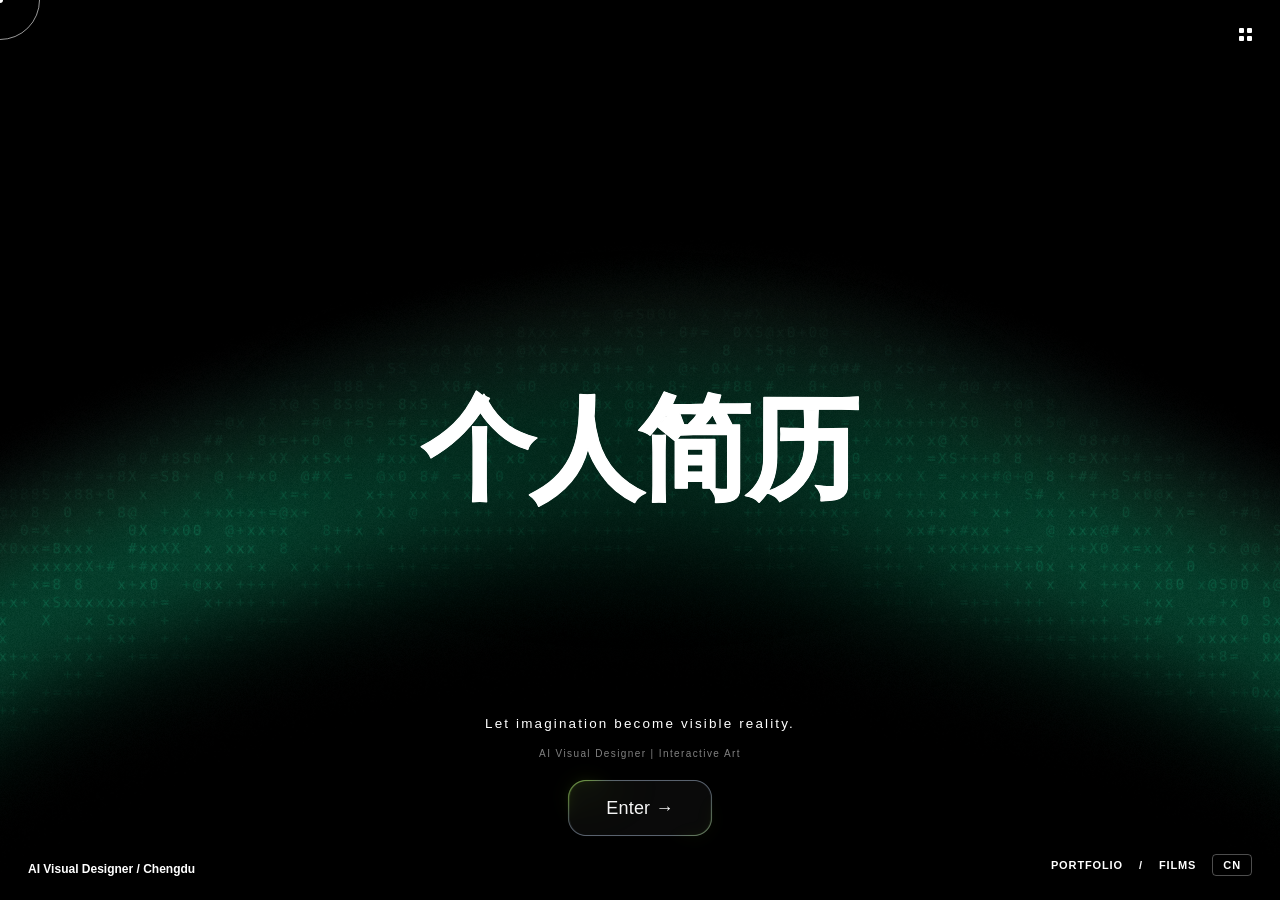
<file: index.html>
<!doctype html>
<html lang="zh-CN">
<head>
  <meta charset="utf-8" />
  <meta name="viewport" content="width=device-width, initial-scale=1, viewport-fit=cover" />
  <title>赵健翔 — AI Visual Designer</title>
  <meta name="description" content="赵健翔，AI 视觉设计师。让想象成为可被看见的现实。" />
  <meta name="theme-color" content="#000" />
  <link rel="icon" href="data:image/svg+xml,%3Csvg xmlns='http://www.w3.org/2000/svg' viewBox='0 0 64 64'%3E%3Crect width='64' height='64' fill='%23000'/%3E%3Ctext x='32' y='44' font-family='Arial Black' font-size='32' fill='%23fff' text-anchor='middle'%3EZ%3C/text%3E%3C/svg%3E" />
  <style>
    *{margin:0;padding:0;box-sizing:border-box}
    html,body{height:100%;overflow:hidden;background:#000;cursor:none}
    body{font-family:-apple-system,"Helvetica Neue","PingFang SC","Microsoft YaHei",sans-serif;color:#fff;position:relative}
    a{cursor:none}

    .gradient-ascii-bg{
      position:fixed;inset:0;z-index:0;overflow:hidden;
      pointer-events:none;background:#000;
    }
    .gradient-ascii-container{position:relative;width:100%;height:100%;overflow:hidden}
    .gradient-ascii-canvas{position:absolute;inset:0;display:block;width:100%;height:100%}

    .home-reveal{
      position:fixed;inset:0;z-index:0;
    }

    .stroke-text-wrap{
      position:fixed;inset:0;z-index:2;display:grid;place-items:center;
      pointer-events:none;padding:0 24px;
    }
    .stroke-text-wrap::before{
      content:"";position:absolute;inset:0;pointer-events:none;
      background:radial-gradient(ellipse 46% 30% at 50% 50%,rgba(0,0,0,.42),transparent 74%);
    }
    .stroke-text-wrap .stroke-text{pointer-events:auto;cursor:none}
    .stroke-text{
      position:relative;z-index:1;display:block;
      width:min(100%,var(--stroke-text-width,600px));line-height:0;
    }
    .stroke-text__svg{
      display:block;width:100%;max-width:var(--stroke-text-width,600px);
      height:auto;margin:0 auto;overflow:visible;
    }
    .stroke-text__stroke,.stroke-text__fill{user-select:none}

    .tagline{
      position:fixed;left:50%;bottom:64px;z-index:10;
      display:flex;flex-direction:column;align-items:center;
      width:min(560px,calc(100vw - 48px));max-width:none;
      text-align:center;translate:-50% 0;
      animation:fadeIn 1s ease .3s both;
    }
    .tagline__title{
      font-size:clamp(12px,1.05vw,14px);font-weight:300;
      line-height:1.7;letter-spacing:.16em;color:#fff;
      font-family:"Segoe UI Light","Segoe UI","Helvetica Neue",-apple-system,"PingFang SC","Microsoft YaHei",sans-serif;
      -webkit-font-smoothing:antialiased;
    }
    .tagline__meta{
      margin-top:10px;font-size:10px;font-weight:400;
      line-height:1.6;letter-spacing:.14em;color:rgba(255,255,255,.5);
    }
    .tagline .btn-pill{margin-top:18px}

    .btn-pill{
      display:inline-flex;align-items:center;gap:10px;margin-top:20px;
      padding:14px 28px;background:#fff;color:#000;border-radius:100px;
      font-size:12px;font-weight:700;letter-spacing:.06em;text-transform:uppercase;
      border:0;font-family:inherit;cursor:none;appearance:none;
      transition:transform .3s,box-shadow .3s;animation:fadeIn 1s ease .6s both;
    }
    .btn-pill:hover{transform:scale(1.04);box-shadow:0 0 40px rgba(200,255,0,.3)}
    .btn-pill .arrow{transition:transform .3s}
    .btn-pill:hover .arrow{transform:translateX(4px)}

    .menu{position:fixed;top:28px;right:28px;z-index:10;display:grid;grid-template-columns:repeat(2,5px);gap:3px;animation:fadeIn 1s ease .3s both}
    .menu i{width:5px;height:5px;background:#fff;border-radius:1px}

    .bl{position:fixed;bottom:24px;left:28px;z-index:10;font-size:12px;font-weight:600;animation:fadeIn 1s ease .8s both}
    .br{position:fixed;bottom:24px;right:28px;z-index:10;display:flex;align-items:center;gap:16px;font-size:11px;font-weight:600;letter-spacing:.08em;text-transform:uppercase;animation:fadeIn 1s ease .8s both}
    .br .lang{border:1px solid rgba(255,255,255,.3);padding:4px 10px;border-radius:4px}

    .cursor-big{
      position:fixed;width:80px;height:80px;border:1.5px solid rgba(255,255,255,.6);
      border-radius:50%;pointer-events:none;z-index:999;transform:translate(-50%,-50%);
      transition:width .3s,height .3s,border-color .3s,background .3s;display:grid;place-items:center;
    }
    .cursor-big::after{content:'';width:6px;height:6px;background:#fff;border-radius:50%}
    .cursor-big.hover{width:120px;height:120px;border-color:rgba(200,255,0,.8);background:rgba(200,255,0,.08)}

    @keyframes fadeIn{from{opacity:0;transform:translateY(10px)}to{opacity:1;transform:none}}

    @media (max-width:768px){
      .tagline{left:50%;bottom:88px;width:calc(100vw - 48px)}
      .tagline__title{font-size:11px;letter-spacing:.12em;line-height:1.7}
      .tagline__meta{font-size:9px;letter-spacing:.1em}
      .bl,.br{bottom:16px;font-size:10px}
    }
    @media (max-width:480px){
      .bl{bottom:46px}
    }
  </style>
  <link rel="stylesheet" href="assets/css/specular-buttons.css" />
</head>
<body>
  <div class="home-reveal" id="homeReveal">
    <div class="gradient-ascii-bg" id="gradientAsciiBg" aria-hidden="true"></div>
    <div class="stroke-text-wrap" id="strokeText"></div>
    <div class="cursor-big" id="cursorBig"></div>

    <div class="tagline">
      <h1 class="tagline__title">Let imagination become visible reality.</h1>
      <p class="tagline__meta">AI Visual Designer | Interactive Art</p>
      <span class="specular-slot site-slot--enter">
        <span
          data-specular-button
          data-sb-id="enterBtn"
          data-sb-label="Enter →"
          data-sb-href="portfolio.html#about"
          data-sb-class="site-specular-button"
        ></span>
      </span>
    </div>

    <div class="menu"><i></i><i></i><i></i><i></i></div>
    <div class="bl">AI Visual Designer / Chengdu</div>
    <div class="br"><span>Portfolio</span><span>/</span><span>Films</span><span class="lang">CN</span></div>
  </div>

  <script src="assets/js/specular-buttons.iife.js"></script>
  <script>
  const cursorBig = document.getElementById('cursorBig');
  addEventListener('mousemove',e=>{
    cursorBig.style.left=e.clientX+'px'; cursorBig.style.top=e.clientY+'px';
  });
  const enterBtn = document.getElementById('enterBtn');
  enterBtn.addEventListener('mouseenter',()=>cursorBig.classList.add('hover'));
  enterBtn.addEventListener('mouseleave',()=>cursorBig.classList.remove('hover'));

  </script>
  <script src="assets/js/gradient-ascii.iife.js"></script>
  <script src="assets/js/stroketext.js"></script>
  <script>
    var strokeMounted = false;

    function mountHomeStroke() {
      if (strokeMounted) return;
      strokeMounted = true;
      StrokeTextEffect.mount(document.getElementById('strokeText'), {
        text: '个人简历',
        strokeColor: '#ffffff',
        strokeStyle: 'solid',
        strokeWidth: 1.4,
        dashLength: 10,
        drawDuration: 1.6,
        fillDelay: 0.2,
        stagger: 0.05,
        ease: 'power2.out',
        trigger: 'mount',
        fillMode: 'wipe',
        wipeFrom: 'left',
        fontSize: 112,
        fontWeight: 800,
        letterSpacing: -4,
        marching: false,
        hoverRedraw: true,
        shadow: false,
        fontFamily: 'Georgia, serif',
        reverse: false
      });
    }
  </script>
  <script>
    setTimeout(mountHomeStroke, 200);
  </script>
</body>
</html>
</file>
<file: assets/css/specular-buttons.css>
.specular-button{--sb-radius: 18px;--sb-tint: #ffffff;--sb-tint-opacity: .04;--sb-blur: 0px;--sb-text-color: #f5f5f5;position:relative;isolation:isolate;display:inline-flex;align-items:center;justify-content:center;gap:.5em;margin:0;border:0;border-radius:var(--sb-radius);font:inherit;font-weight:500;line-height:1;letter-spacing:.01em;color:var(--sb-text-color);background:color-mix(in srgb,var(--sb-tint) calc(var(--sb-tint-opacity) * 100%),transparent);box-shadow:0 10px 24px -14px #00000073;-webkit-backdrop-filter:blur(var(--sb-blur));backdrop-filter:blur(var(--sb-blur));cursor:pointer;outline:none;text-decoration:none;-webkit-tap-highlight-color:transparent;transition:transform .25s cubic-bezier(.2,.8,.2,1)}.specular-button:active{transform:scale(.97)}.specular-button:focus-visible{outline:2px solid color-mix(in srgb,var(--sb-text-color) 55%,transparent);outline-offset:3px}.specular-button:disabled{opacity:.5;cursor:default}.specular-button:disabled:active{transform:none}.specular-button--sm{padding:10px 20px;font-size:.875rem}.specular-button--md{padding:14px 28px;font-size:1rem}.specular-button--lg{padding:18px 38px;font-size:1.125rem}.specular-button__light{position:absolute;inset:-24px;z-index:1;display:block;width:calc(100% + 48px);height:calc(100% + 48px);pointer-events:none}.specular-button__label{position:relative;z-index:2;display:inline-flex;align-items:center;gap:inherit}.specular-slot{display:inline-flex;align-items:center;justify-content:center;vertical-align:middle}.specular-slot .specular-button{font-family:inherit;white-space:nowrap}.site-specular-button{min-height:56px}.site-slot--enter .specular-button{min-width:112px;margin-top:18px}.site-slot--watch .specular-button{min-width:150px}.site-slot--action{min-width:154px}.site-slot--action .specular-button{width:100%}.site-video-nav{width:48px;height:48px;min-height:48px;padding:0!important;font-size:17px!important}.site-video-nav .specular-button__label{line-height:1}.info-card__specular-mount{position:absolute;inset:0;z-index:0;display:block;overflow:hidden;pointer-events:none;border-radius:inherit}.site-info-card-specular{position:absolute;inset:0;width:100%;height:100%;padding:0!important;border-radius:8px;background:transparent!important;box-shadow:none!important;pointer-events:none}.site-info-card-specular .specular-button__label{display:none}.info-card__top,.info-card__rows,.stats{position:relative;z-index:1}@media(max-width:560px){.hero-actions .site-slot--action{width:100%}.site-slot--action .specular-button{min-height:54px}.site-slot--enter .specular-button{margin-top:16px}}
</file>
